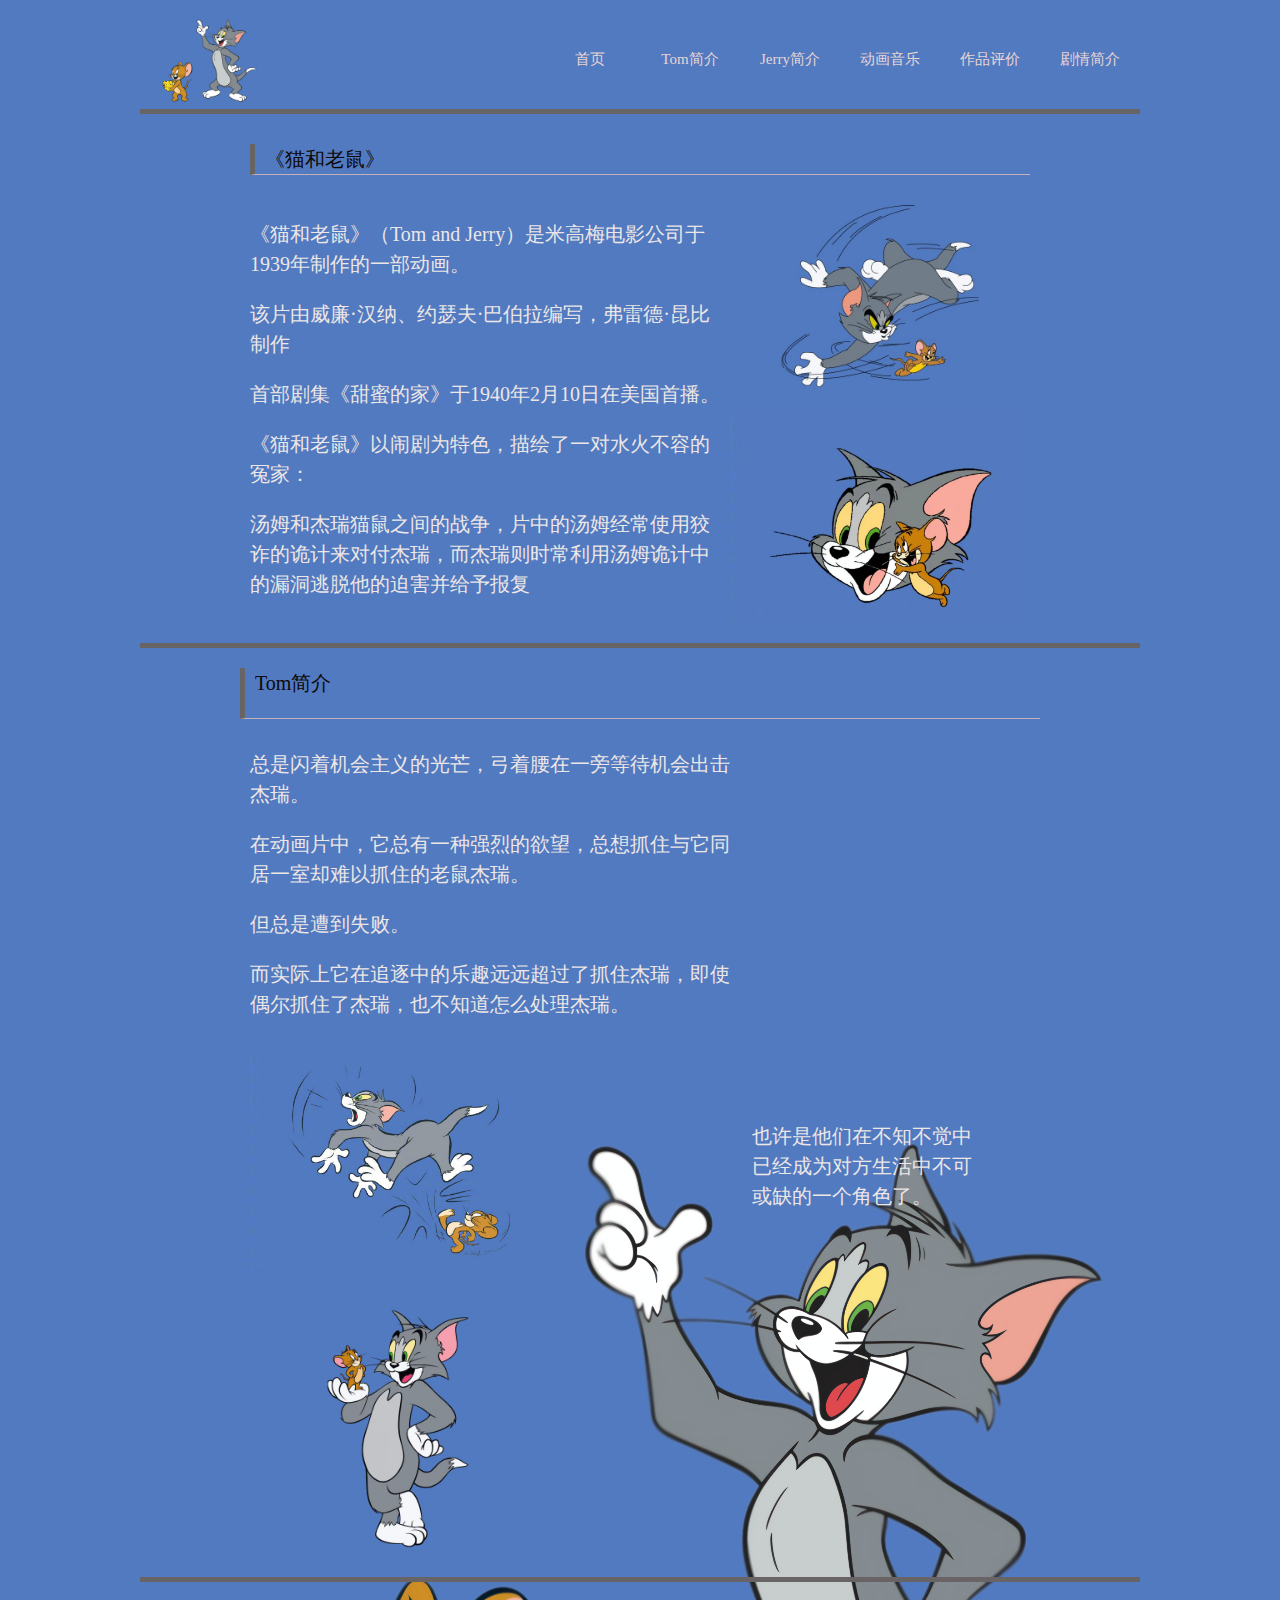
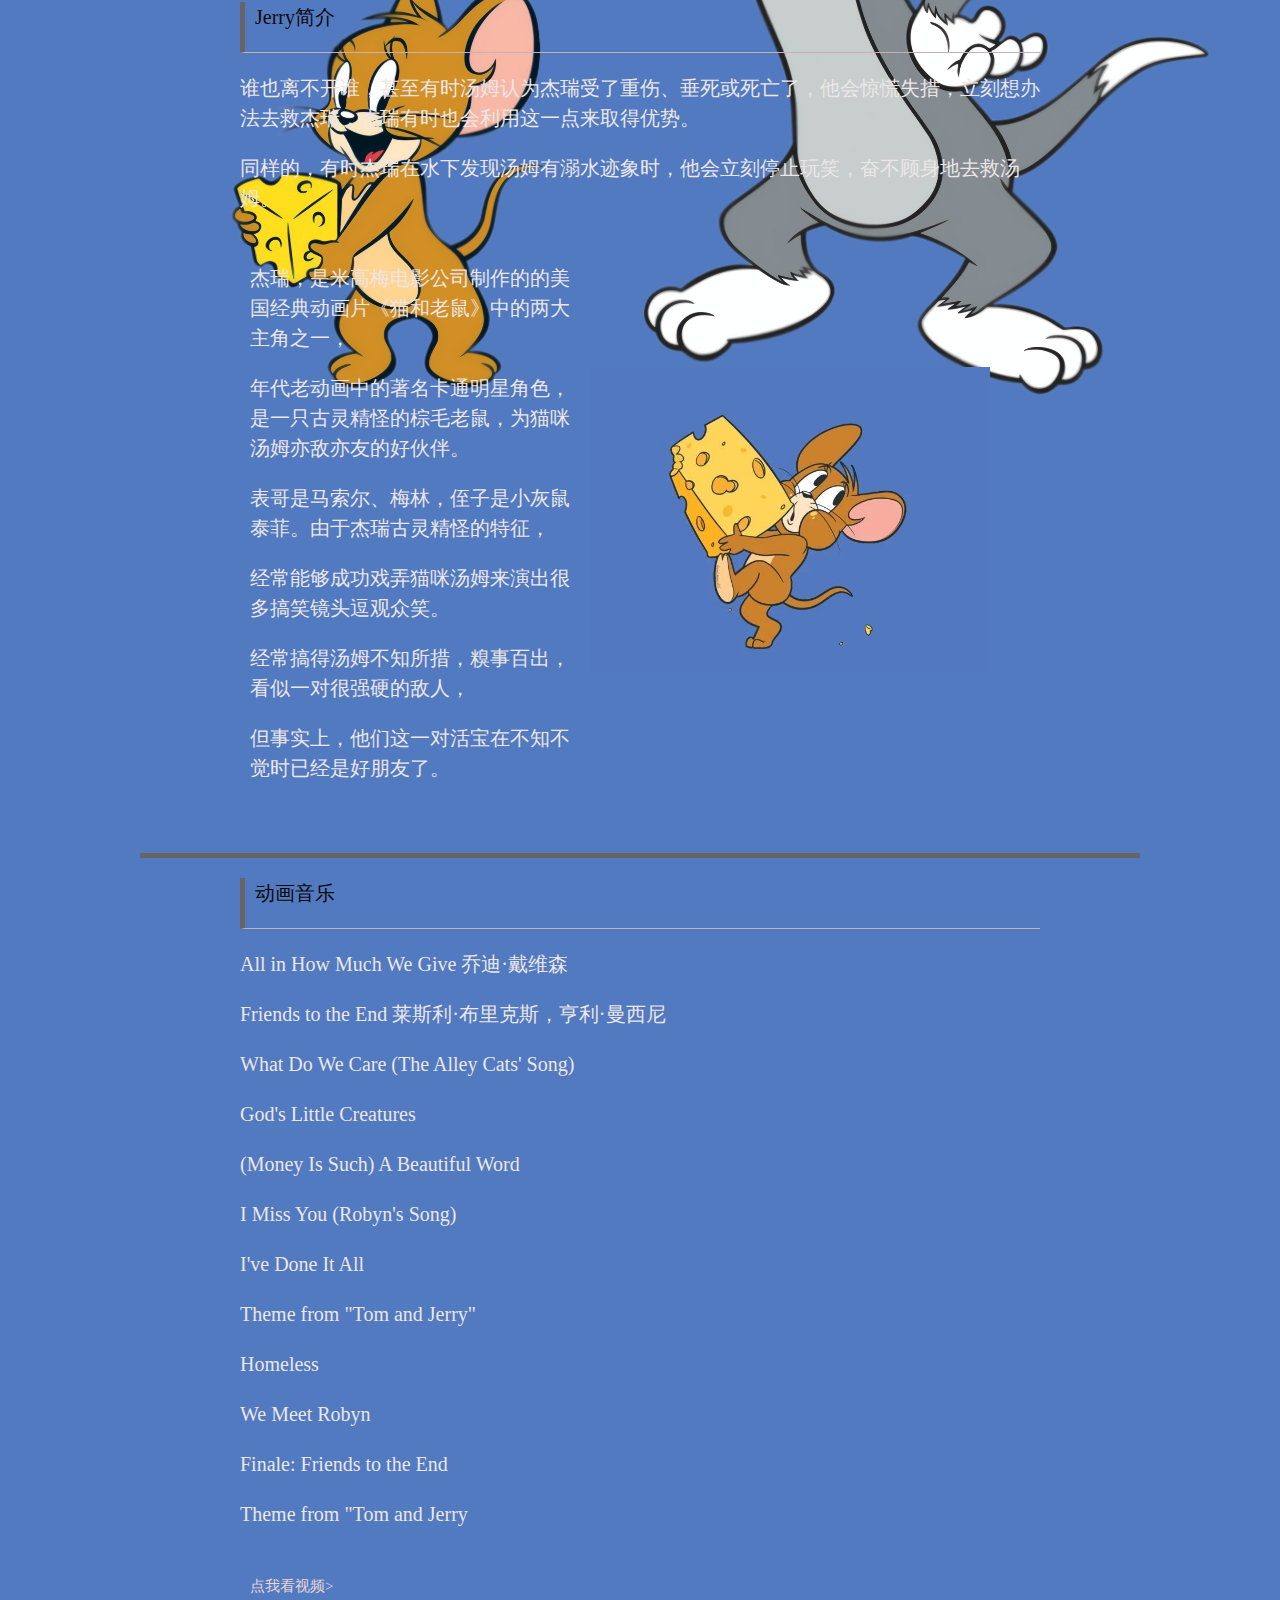
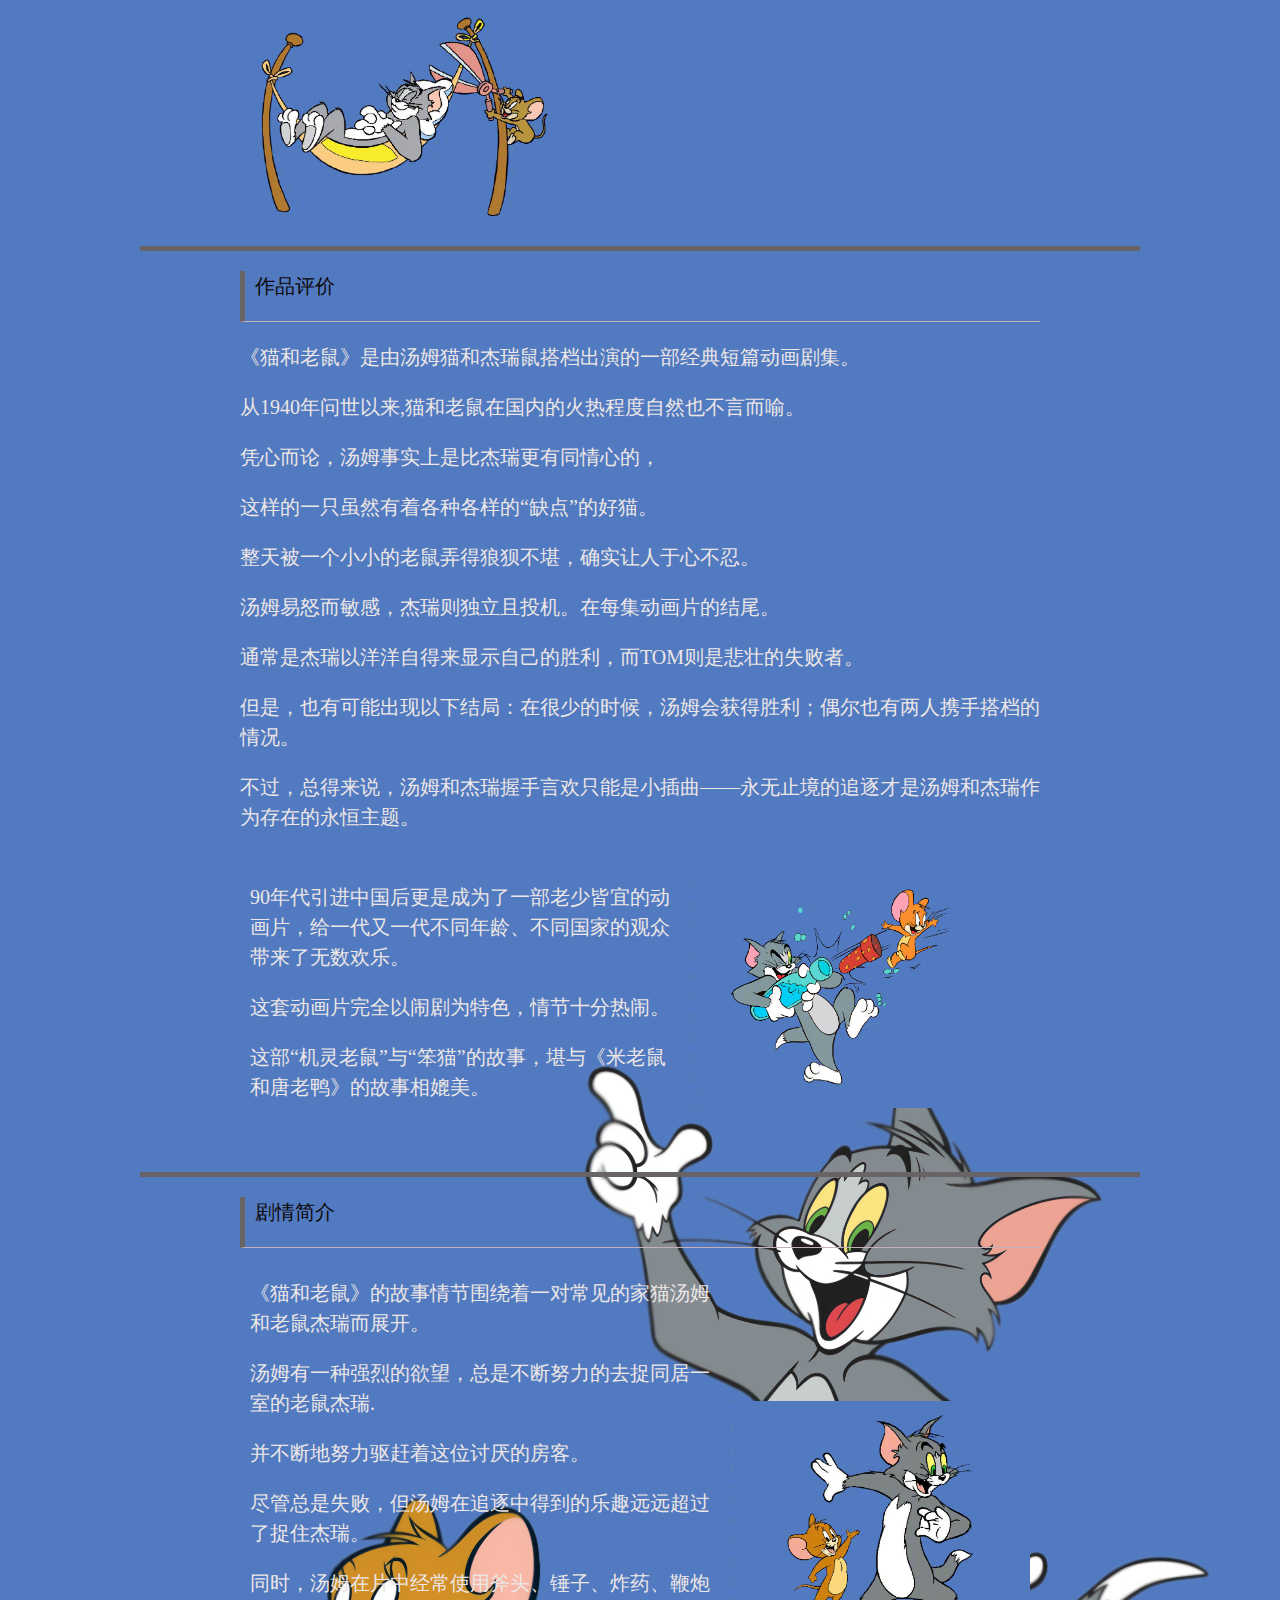
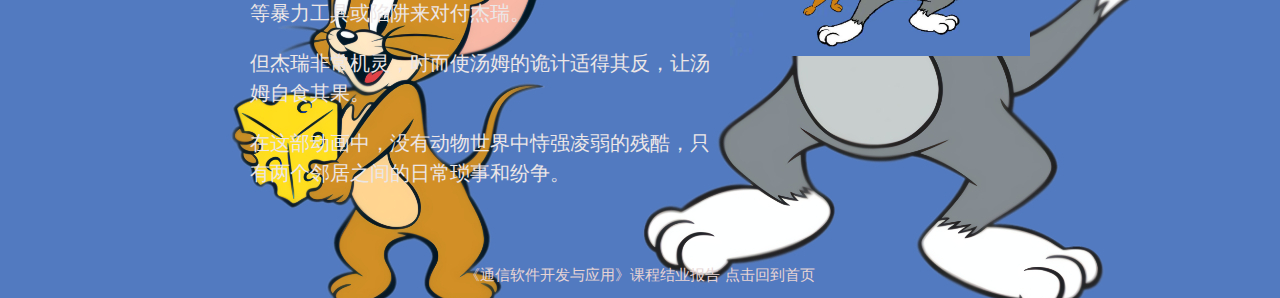
<file: index.html>
<!DOCTYPE html>
<html lang="en">
<head>
    <meta charset="UTF-8">
    <meta http-equiv="X-UA-Compatible" content="IE=edge">
    <meta name="viewport" content="width=device-width, initial-scale=1.0">
    <title>《猫和老鼠》</title>
    <link href="image/css.css" rel="stylesheet" type="text/css" />
<style type="text/css">

    </style>
</head>
<body>
    <table width="100%" border="0" cellpadding="0" cellspacing="0" class="nav"><!-- 设置导航与内容分割 -->
      
        <tr>
          <td><img src="image/35.png"  height="100" /></td>
          <i class="fa-solid fa-xmark" onclick="hideMenu()"></i>
          <td width="100" align="center"><a href="#">首页</a></td>
          <td width="100" align="center"><a href="#one">Tom简介</a></td>
          <td width="100" align="center"><a href="#two">Jerry简介</a></td>
          <td width="100" align="center"><a href="#three">动画音乐</a></td>
          <td width="100" align="center"><a href="#four">作品评价</a></td>
          <td width="100" align="center"><a href="#five">剧情简介</a></td>
          <i class="fa-solid fa-bars" onclick="showMenu()"></i>
        </tr>
        <div id="zone"></div>
      <table width="800" border="0" align="center" cellpadding="0" cellspacing="0" class="main">
        <tr>
          <td><table width="800" border="0" cellspacing="10" cellpadding="0">
            <tr>
              <td colspan="2"><div class="title">《猫和老鼠》</div></td>
              </tr>
              <td>
                <p>《猫和老鼠》（Tom and Jerry）是米高梅电影公司于1939年制作的一部动画。</p>
                <p>该片由威廉·汉纳、约瑟夫·巴伯拉编写，弗雷德·昆比制作</p>
                <p>首部剧集《甜蜜的家》于1940年2月10日在美国首播。</p>
                <p>《猫和老鼠》以闹剧为特色，描绘了一对水火不容的冤家：</p>
                <p>汤姆和杰瑞猫鼠之间的战争，片中的汤姆经常使用狡诈的诡计来对付杰瑞，而杰瑞则时常利用汤姆诡计中的漏洞逃脱他的迫害并给予报复 </p></td>
              </p><td><table width="100%" border="0" cellspacing="0" cellpadding="0">
                <!-- <tr>
                  <td align="center"><img src="image/12.jpg" width="300" border="0" /></td>
                  </tr> -->
                <tr>
                  <td align="center"><img src="image/36.jpg" width="300" border="0" /></td>
                  </tr>
                  <tr>
                    <td align="center"><img src="image/17.jpg" width="300" border="0" /></td>
                    </tr>
              </table></td>
              </tr>
          </table></td>
        </tr>
        <tr>
        </tr>
      </table>
</body>

<!-- <div id="one"></div> -->
<section id="one"><table width="100%" border="0" cellpadding="0" cellspacing="0" class="nav">
  <table width="800" border="0" align="center" cellpadding="0" cellspacing="0" class="main">
    <tr>
      <td colspan="2"><div class="title">
        <p >Tom简介</p>
      </div></td>
      </tr>
  <tr>
    <td><table width="760" border="0" cellspacing="10" cellpadding="0">
      <tr>
        <td><p > </p>
          <p >总是闪着机会主义的光芒，弓着腰在一旁等待机会出击杰瑞。</p>
          <p>在动画片中，它总有一种强烈的欲望，总想抓住与它同居一室却难以抓住的老鼠杰瑞。</p>
          <p>但总是遭到失败。</p>
          <p>而实际上它在追逐中的乐趣远远超过了抓住杰瑞，即使偶尔抓住了杰瑞，也不知道怎么处理杰瑞。</p>
      </tr>
      <tr>
        <td><img src="image/37.jpg" width="300" /></td>
        <td>
          <p>也许是他们在不知不觉中已经成为对方生活中不可或缺的一个角色了。</p>   
      </tr>
       <td><img src="image/38.jpg" width="300" /></td>
    </table></td>
  </tr>
  </table></section>
<!-- <body>
</body> -->

<div id="two"></div>
<body>
  <table width="100%" border="0" cellpadding="0" cellspacing="0" class="nav"></table>
<table width="800" border="0" align="center" cellpadding="0" cellspacing="0" class="main">
  <tr>
    <td colspan="2"><div class="title">
      <p >Jerry简介</p>
    </div></td>
    </tr>
<tr>
  <td><table width="760" border="0" cellspacing="10" cellpadding="0">
    <tr>
      <td>
        <p >杰瑞，是米高梅电影公司制作的的美国经典动画片《猫和老鼠》中的两大主角之一，</p>
        <p>年代老动画中的著名卡通明星角色，是一只古灵精怪的棕毛老鼠，为猫咪汤姆亦敌亦友的好伙伴。</p>
        <p>表哥是马索尔、梅林，侄子是小灰鼠泰菲。由于杰瑞古灵精怪的特征，</p>
        <p>经常能够成功戏弄猫咪汤姆来演出很多搞笑镜头逗观众笑。</p>
        <p>经常搞得汤姆不知所措，糗事百出，看似一对很强硬的敌人，</p>
        <p>但事实上，他们这一对活宝在不知不觉时已经是好朋友了。</p>
        <td><img src="image/40.jpg" width="400" /></td>
        <p>谁也离不开谁，甚至有时汤姆认为杰瑞受了重伤、垂死或死亡了，他会惊慌失措，立刻想办法去救杰瑞，杰瑞有时也会利用这一点来取得优势。</p>
        <p>同样的，有时杰瑞在水下发现汤姆有溺水迹象时，他会立刻停止玩笑，奋不顾身地去救汤姆。</p>  
    </tr>
 <tr>

 </tr>
</table></td>
</tr>
<tr>
<td>&nbsp;</td>
</tr>
</table>
</body>

<div id="three"></div>
<body>
    <table width="100%" border="0" cellpadding="0" cellspacing="0" class="nav">
    <table width="800" border="0" align="center" cellpadding="0" cellspacing="0" class="main">
      <tr>
        <td colspan="2"><div class="title">
          <p >动画音乐</p>
        </div></td>
        </tr>
    <tr>
      <td><table width="760" border="0" cellspacing="10" cellpadding="0">
        <tr>
            <p>All in How Much We Give
            乔迪·戴维森</p>
            <p>Friends to the End
            莱斯利·布里克斯，亨利·曼西尼</p>
            <p>What Do We Care (The Alley Cats' Song)</p>
            <p>God's Little Creatures</p>
            <p>(Money Is Such) A Beautiful Word</p>

            <p>I Miss You (Robyn's Song)</p>
            <p>I've Done It All</p> 
            <p>Theme from "Tom and Jerry"</p>
            <p>Homeless</p>
            <p>We Meet Robyn</p>
            <p>Finale: Friends to the End</p>
            <p>Theme from "Tom and Jerry</p>
          <td>
        </tr>
        <tr>
          <td>
            <div>
              <a href="https://vd3.bdstatic.com/mda-na21j94skt3rnbg9/cae_h264_nowatermark/1641173245668293516/mda-na21j94skt3rnbg9.mp4"
               target="mainFrame1">点我看视频></a>
            </div>
        </tr>
        <tr>
          <td><img src="image/42.jpg" width="300" border="0" /></td> 
        </tr>
      </table></td>
    </tr>
    </table>
</body>

<div id="four"></div>
<body>
  <table width="100%" border="0" cellpadding="0" cellspacing="0" class="nav"></table>
<table width="800" border="0" align="center" cellpadding="0" cellspacing="0" class="main">
  <tr>
    <td colspan="2"><div class="title">
      <p >作品评价</p>
    </div></td>
    </tr>
<tr>
  <td><table width="760" border="0" cellspacing="10" cellpadding="0">
    <tr>
      <td>
        <p>90年代引进中国后更是成为了一部老少皆宜的动画片，给一代又一代不同年龄、不同国家的观众带来了无数欢乐。</p>
      <p>这套动画片完全以闹剧为特色，情节十分热闹。</p>
      <p>这部“机灵老鼠”与“笨猫”的故事，堪与《米老鼠和唐老鸭》的故事相媲美。</p>  
      <td><img src="image/41.jpg" width="300" border="0" /></td> 
      <p>《猫和老鼠》是由汤姆猫和杰瑞鼠搭档出演的一部经典短篇动画剧集。</p>
      <p>从1940年问世以来,猫和老鼠在国内的火热程度自然也不言而喻。</p> 
      <p>凭心而论，汤姆事实上是比杰瑞更有同情心的，</p>
      <p>这样的一只虽然有着各种各样的“缺点”的好猫。</p>
      <p>整天被一个小小的老鼠弄得狼狈不堪，确实让人于心不忍。</p>
      <p>汤姆易怒而敏感，杰瑞则独立且投机。在每集动画片的结尾。</p>
      <p>通常是杰瑞以洋洋自得来显示自己的胜利，而TOM则是悲壮的失败者。</p>
      <p>但是，也有可能出现以下结局：在很少的时候，汤姆会获得胜利；偶尔也有两人携手搭档的情况。</p>
      <p>不过，总得来说，汤姆和杰瑞握手言欢只能是小插曲——永无止境的追逐才是汤姆和杰瑞作为存在的永恒主题。</p>
    </tr>
 <tr>

 </tr>
</table></td>
</tr>
<tr>
<td>&nbsp;</td>
</tr>
</table>
</body>

<div id="five"></div>
  <body>
    <table width="100%" border="0" cellpadding="0" cellspacing="0" class="nav"></table>
  <table width="800" border="0" align="center" cellpadding="0" cellspacing="0" class="main">
    <tr>
      <td colspan="2"><div class="title">
        <p >剧情简介</p>
      </div></td>
      </tr>
  <tr>
    <td><table width="800" border="0" cellspacing="10" cellpadding="0">
      <tr>
        <td>
          <p >《猫和老鼠》的故事情节围绕着一对常见的家猫汤姆和老鼠杰瑞而展开。</p>
          <p>汤姆有一种强烈的欲望，总是不断努力的去捉同居一室的老鼠杰瑞.</p>
          <p>并不断地努力驱赶着这位讨厌的房客。</p>
          <p>尽管总是失败，但汤姆在追逐中得到的乐趣远远超过了捉住杰瑞。</p>
          
          <p>同时，汤姆在片中经常使用斧头、锤子、炸药、鞭炮等暴力工具或陷阱来对付杰瑞。</p>
          <p>但杰瑞非常机灵，时而使汤姆的诡计适得其反，让汤姆自食其果。</p>
          <p>在这部动画中，没有动物世界中恃强凌弱的残酷，只有两个邻居之间的日常琐事和纷争。</p>
        </td>
        <td><img src="image/39.jpg" width="300"  /></td> 
        <!-- <td><image src="image/39.jpg" width="400" ></td> -->

        </tr>
      </tr>
      <tr>
        <td colspan="2">&nbsp;</td>
        </tr>
    </table></td>
  </tr> 
  <div>
   <td width="100" align="center"> <a href="jybaogao.html">《通信软件开发与应用》课程结业报告</a>
    <a href="#zone">点击回到首页</a></td></td>
  </div>
  
  </body>
 
</html>
</file>
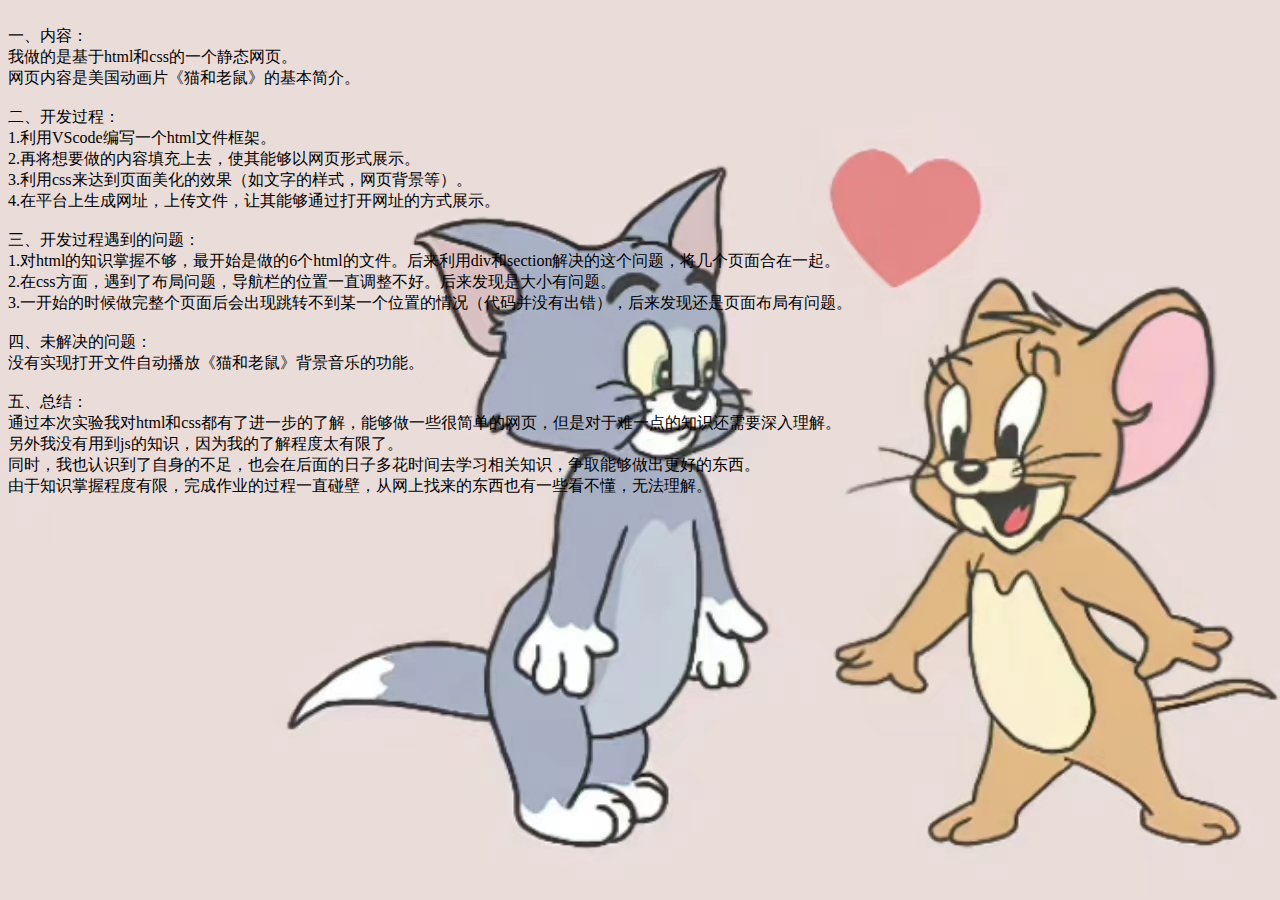
<file: jybaogao.html>
<!DOCTYPE html>
<html lang="en">
<head>
    <meta charset="UTF-8">
    <meta http-equiv="X-UA-Compatible" content="IE=edge">
    <meta name="viewport" content="width=device-width, initial-scale=1.0">
    <!-- <link href="image/css1.css" rel="stylesheet" type="text/css" />
<style type="text/css"> -->
    <title>《通信软件开发与应用》</title>
</head>
<body>
    <body background="image/4.jpg">
    <div>
        <article>
            <br>一、内容：
            <br>我做的是基于html和css的一个静态网页。
            <br>网页内容是美国动画片《猫和老鼠》的基本简介。
        </article>
    </div>
    <div>
        <article>
            <br>二、开发过程：
            <br>1.利用VScode编写一个html文件框架。
            <br>2.再将想要做的内容填充上去，使其能够以网页形式展示。
            <br>3.利用css来达到页面美化的效果（如文字的样式，网页背景等）。
            <br>4.在平台上生成网址，上传文件，让其能够通过打开网址的方式展示。
        </article>
    </div>
    <div>
        <article>
            <br>三、开发过程遇到的问题：
            <br>1.对html的知识掌握不够，最开始是做的6个html的文件。后来利用div和section解决的这个问题，将几个页面合在一起。
            <br>2.在css方面，遇到了布局问题，导航栏的位置一直调整不好。后来发现是大小有问题。
            <br>3.一开始的时候做完整个页面后会出现跳转不到某一个位置的情况（代码并没有出错），后来发现还是页面布局有问题。
        </article>
    </div>
    <div>
        <article>
            <br>四、未解决的问题：
            <br>没有实现打开文件自动播放《猫和老鼠》背景音乐的功能。
        </article>
    </div>
    <div>
        <article>
            <br>五、总结：
            <br>通过本次实验我对html和css都有了进一步的了解，能够做一些很简单的网页，但是对于难一点的知识还需要深入理解。
            <br>另外我没有用到js的知识，因为我的了解程度太有限了。
            <br>同时，我也认识到了自身的不足，也会在后面的日子多花时间去学习相关知识，争取能够做出更好的东西。
            <br>由于知识掌握程度有限，完成作业的过程一直碰壁，从网上找来的东西也有一些看不懂，无法理解。
        </article>
    </div>
</body>
</html>
</file>
<file: image/css.css>
body {
	background-image: url(34.jpg);
	font-family: SimHei;
	font-size: 20px;
	line-height: 15px;
	color: rgb(9, 2, 9);
}
.nav {
	border-bottom-width: 5px;
	border-bottom-style: solid;
	border-bottom-color:rgb(104, 99, 100);
	width: 1000px;
	margin-right: auto;
	margin-left: auto;
}
.title {
	border-bottom-width: 1px;
	border-bottom-style: solid;
	border-bottom-color: #c4b0b7;
	border-left-width: 5px;
	border-left-style: solid;
	border-left-color:rgb(104, 99, 100);
	padding-left: 10px;
	color: #0d0909;
    font-family: "楷体";
}
.main {
	/*background-image: url(4.jpg);*/
	color:#ece6e6;
    font-family: "楷体";
	/* letter-spacing:5px; */
	Line-height:30px;
}

a { 
  /* top: 0px;
  z-index:999; */
  display: inline;
	font-size: 15px;
	font-family: "微软雅黑";
}
a:link {
	color:#e7d4d4;
	text-decoration: blink;
}
a:visited {
	text-decoration: none;
	color:#e7d4d4;
}
/*选择指针浮动元素*/
a:hover {
	text-decoration: none;
	color: rgb(26, 25, 25);
   /* background-color:gray;*/
}
a:active {
	text-decoration: none;
	color: rgb(51, 51, 51);
}
</file>
<file: image/css1.css>
body {
	background-image: url(14.jpg);
	font-family: SimHei;
	font-size: 20px;
	line-height: 15px;
	color: rgb(9, 2, 9);
}
.nav {
	border-bottom-width: 5px;
	border-bottom-style: solid;
	border-bottom-color:rgb(204, 173, 178);
	width: 1000px;
	margin-right: auto;
	margin-left: auto;
}
.title {
	border-bottom-width: 1px;
	border-bottom-style: solid;
	border-bottom-color: #c4b0b7;
	border-left-width: 5px;
	border-left-style: solid;
	border-left-color: #b495a0;
	padding-left: 10px;
	color: #5c5151;
    font-family: "楷体";
}
.main {
	/*background-image: url(4.jpg);*/
	color:rgb(17, 17, 17);
    font-family: "楷体";
	Line-height:30px;
}

a { 
    display: inline;
	font-size: 15px;
	font-family: "微软雅黑";
}
a:link {
	color:grey;
	text-decoration: blink;
}
a:visited {
	text-decoration: none;
	color:grey;
}
/*选择指针浮动元素*/
a:hover {
	text-decoration: none;
	color: #FFF;
   /* background-color:gray;*/
}
a:active {
	text-decoration: none;
	color: #333;
}
</file>
